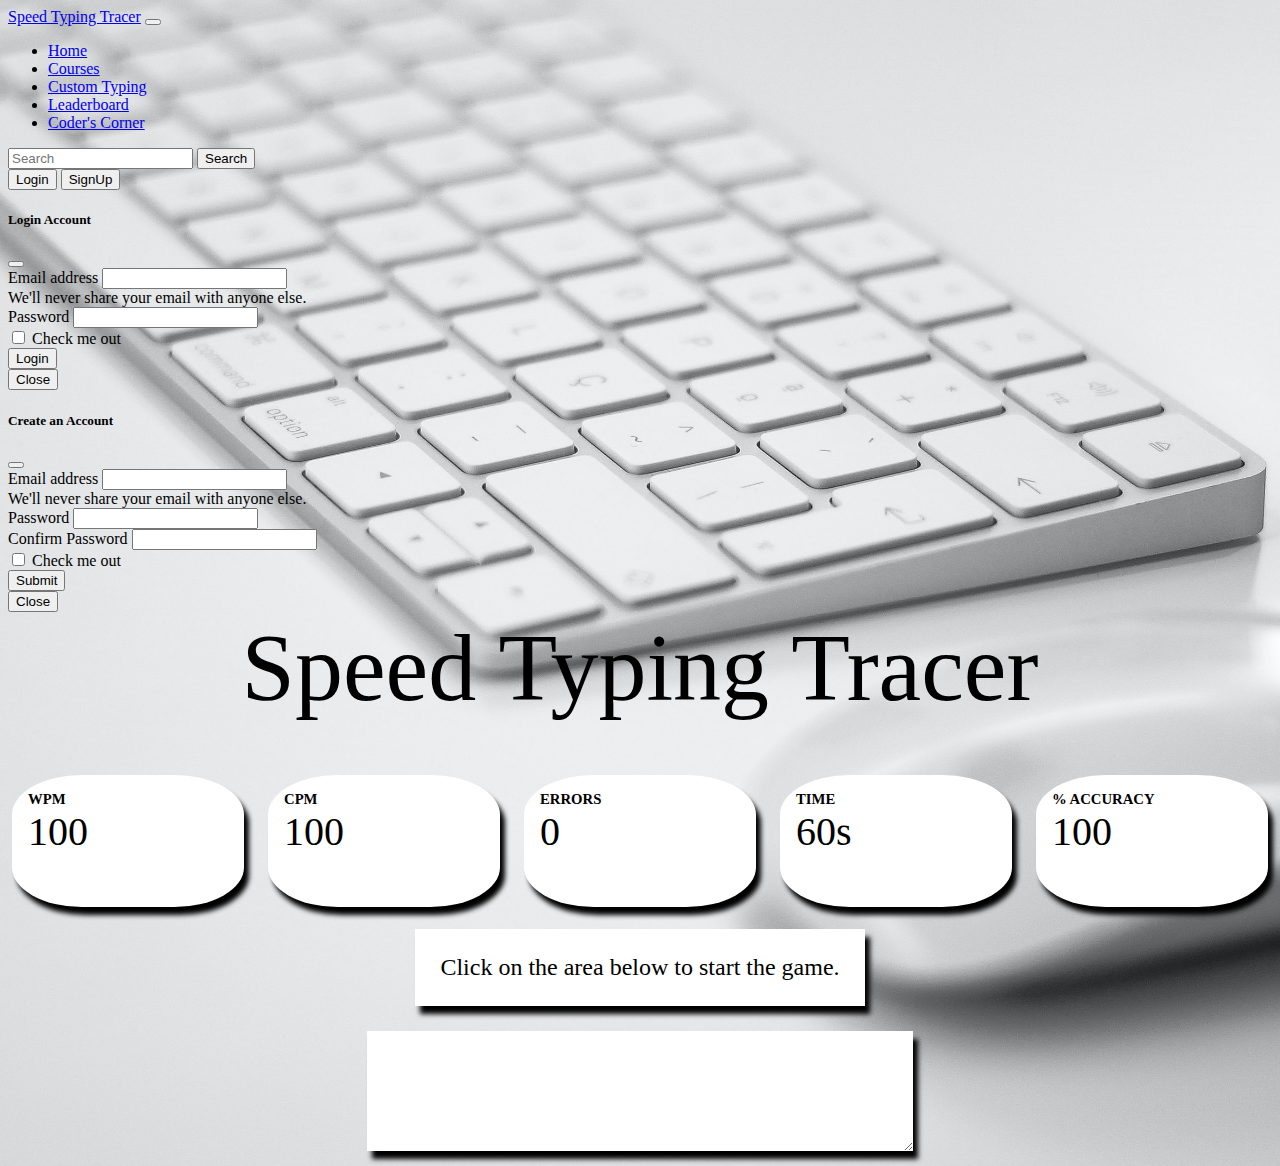
<file: index.html>
<!doctype html>
<html lang="en">

<head>
    <!-- Required meta tags -->
    <meta charset="utf-8">
    <meta name="viewport" content="width=device-width, initial-scale=1">

    <!-- Bootstrap CSS -->
    <link href="https://cdn.jsdelivr.net/npm/bootstrap@5.1.3/dist/css/bootstrap.min.css" rel="stylesheet"
        integrity="sha384-1BmE4kWBq78iYhFldvKuhfTAU6auU8tT94WrHftjDbrCEXSU1oBoqyl2QvZ6jIW3" crossorigin="anonymous">

    <title>Speed Typing Tracer</title>
    <style>
    </style>
</head>


<body>
    <nav class="navbar navbar-expand-lg navbar-dark bg-dark">
        <div class="container-fluid">
            <a class="navbar-brand" href="#">Speed Typing Tracer</a>
            <button class="navbar-toggler" type="button" data-bs-toggle="collapse"
                data-bs-target="#navbarSupportedContent" aria-controls="navbarSupportedContent" aria-expanded="false"
                aria-label="Toggle navigation">
                <span class="navbar-toggler-icon"></span>
            </button>
            <div class="collapse navbar-collapse" id="navbarSupportedContent">
                <ul class="navbar-nav me-auto mb-2 mb-lg-0">
                    <li class="nav-item">
                        <a class="nav-link active" aria-current="page" href="#">Home</a>
                    </li>
                    <li class="nav-item">
                        <a class="nav-link" href="courses.html">Courses</a>
                    </li>
                    <li class="nav-item">
                        <a class="nav-link" href="customtyping.html">
                            Custom Typing
                        </a>

                    </li>
                    <li class="nav-item">
                        <a class="nav-link" href="leaderboard.html">Leaderboard</a>
                    </li>


                    <li class="nav-item">
                        <a class="nav-link" href="codecorner.html">Coder's Corner</a>
                    </li>
                </ul>
                <form class="d-flex">
                    <input class="form-control me-2 " type="search" placeholder="Search" aria-label="Search">
                    <button class="btn btn-outline-light" type="submit">Search</button>
                </form>
                <div class="mx-2">
                    <button type="button" class="btn btn-danger  " data-bs-toggle="modal"
                        data-bs-target="#LoginModal">Login</button>
                    <button type="button" class="btn btn-danger " data-bs-toggle="modal"
                        data-bs-target="#SignUpModal">SignUp</button>
                </div>
            </div>
        </div>
    </nav>



    <!--Login Modal -->
    <div class="modal fade" id="LoginModal" tabindex="-1" aria-labelledby="LoginModalLabel" aria-hidden="true">
        <div class="modal-dialog">
            <div class="modal-content">
                <div class="modal-header">
                    <h5 class="modal-title" id="LoginModalLabel">Login Account</h5>
                    <button type="button" class="btn-close" data-bs-dismiss="modal" aria-label="Close"></button>
                </div>
                <div class="modal-body">
                    <form>
                        <div class="mb-3">
                            <label for="exampleInputEmail1" class="form-label">Email address</label>
                            <input type="email" class="form-control" id="exampleInputEmail1"
                                aria-describedby="emailHelp">
                            <div id="emailHelp" class="form-text">We'll never share your email with anyone else.</div>
                        </div>
                        <div class="mb-3">
                            <label for="exampleInputPassword1" class="form-label">Password</label>
                            <input type="password" class="form-control" id="exampleInputPassword1">
                        </div>
                        <div class="mb-3 form-check">
                            <input type="checkbox" class="form-check-input" id="exampleCheck1">
                            <label class="form-check-label" for="exampleCheck1">Check me out</label>
                        </div>
                        <button type="submit" class="btn btn-primary">Login</button>
                    </form>
                </div>
                <div class="modal-footer">
                    <button type="button" class="btn btn-secondary" data-bs-dismiss="modal">Close</button>

                </div>
            </div>
        </div>
    </div>



    <!--SignIn Modal -->
    <div class="modal fade" id="SignUpModal" tabindex="-1" aria-labelledby="SignUpModalLabel" aria-hidden="true">
        <div class="modal-dialog">
            <div class="modal-content">
                <div class="modal-header">
                    <h5 class="modal-title" id="SignUpModalLabel">Create an Account</h5>
                    <button type="button" class="btn-close" data-bs-dismiss="modal" aria-label="Close"></button>
                </div>
                <div class="modal-body">
                    <form>
                        <div class="mb-3">
                            <label for="exampleInputEmail1" class="form-label">Email address</label>
                            <input type="email" class="form-control" id="exampleInputEmail1"
                                aria-describedby="emailHelp">
                            <div id="emailHelp" class="form-text">We'll never share your email with anyone else.</div>
                        </div>
                        <div class="mb-3">
                            <label for="exampleInputPassword1" class="form-label">Password</label>
                            <input type="password" class="form-control" id="exampleInputPassword1">
                        </div>
                        <div class="mb-3">
                            <label for="exampleInputPassword1" class="form-label">Confirm Password</label>
                            <input type="password" class="form-control" id="exampleInputPassword1">
                        </div>
                        <div class="mb-3 form-check">
                            <input type="checkbox" class="form-check-input" id="cexampleCheck1">
                            <label class="form-check-label" for="cexampleCheck1">Check me out</label>
                        </div>
                        <button type="submit" class="btn btn-primary">Submit</button>
                    </form>
                </div>
                <div class="modal-footer">
                    <button type="button" class="btn btn-secondary" data-bs-dismiss="modal">Close</button>

                </div>
            </div>
        </div>
    </div>
    <html lang="en">

    <head>
        <title>Speed Typing Tracer</title>

        <!-- link the CSS file here -->
        <link rel="stylesheet" href="style.css">
    </head>

    <body>
        <div class="container">
            <div class="heading">
                Speed Typing Tracer
            </div>
            <div class="header">
                <div class="wpm">
                    <div class="header_text">WPM</div>
                    <div class="curr_wpm">100</div>
                </div>
                <div class="cpm">
                    <div class="header_text">CPM</div>
                    <div class="curr_cpm">100</div>
                </div>
                <div class="errors">
                    <div class="header_text">Errors</div>
                    <div class="curr_errors">0</div>
                </div>
                <div class="timer">
                    <div class="header_text">Time</div>
                    <div class="curr_time">60s</div>
                </div>
                <div class="accuracy">
                    <div class="header_text">% Accuracy</div>
                    <div class="curr_accuracy">100</div>
                </div>
            </div>

            <div class="quote">
                Click on the area below to start the game.
            </div>
            <textarea class="input_area" placeholder="start typing here..." oninput="processCurrentText()"
                onfocus="startGame()">
	</textarea>
            <button class="restart_btn" onclick="resetValues()">
                Restart
            </button>
        </div>



        <!-- link the JavaScript file here -->
        <script src="game.js">

        </script>


    </body>

    </html>








    <!-- Optional JavaScript; choose one of the two! -->

    <!-- Option 1: Bootstrap Bundle with Popper -->
    <script src="https://cdn.jsdelivr.net/npm/bootstrap@5.1.3/dist/js/bootstrap.bundle.min.js"
        integrity="sha384-ka7Sk0Gln4gmtz2MlQnikT1wXgYsOg+OMhuP+IlRH9sENBO0LRn5q+8nbTov4+1p"
        crossorigin="anonymous"></script>

    <!-- Option 2: Separate Popper and Bootstrap JS -->
    <!--
    <script src="https://cdn.jsdelivr.net/npm/@popperjs/core@2.10.2/dist/umd/popper.min.js" integrity="sha384-7+zCNj/IqJ95wo16oMtfsKbZ9ccEh31eOz1HGyDuCQ6wgnyJNSYdrPa03rtR1zdB" crossorigin="anonymous"></script>
    <script src="https://cdn.jsdelivr.net/npm/bootstrap@5.1.3/dist/js/bootstrap.min.js" integrity="sha384-QJHtvGhmr9XOIpI6YVutG+2QOK9T+ZnN4kzFN1RtK3zEFEIsxhlmWl5/YESvpZ13" crossorigin="anonymous"></script>
    -->
</body>

</html>
</file>
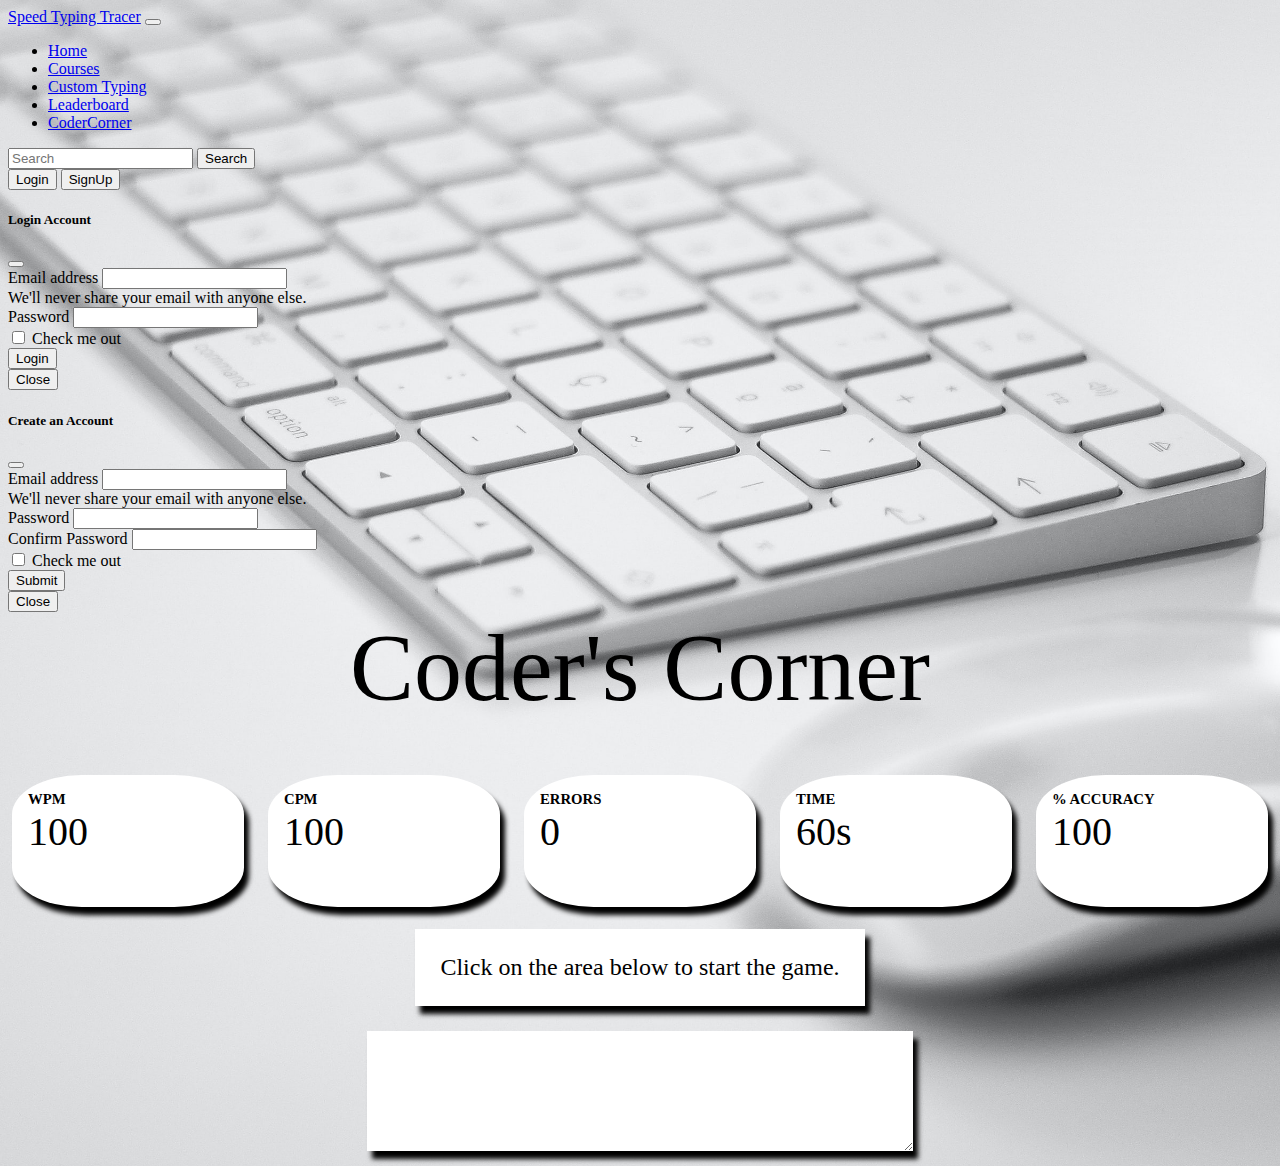
<file: codecorner.html>
<!doctype html>
<html lang="en">

<head>
    <!-- Required meta tags -->
    <meta charset="utf-8">
    <meta name="viewport" content="width=device-width, initial-scale=1">

    <!-- Bootstrap CSS -->
    <link href="https://cdn.jsdelivr.net/npm/bootstrap@5.1.3/dist/css/bootstrap.min.css" rel="stylesheet"
        integrity="sha384-1BmE4kWBq78iYhFldvKuhfTAU6auU8tT94WrHftjDbrCEXSU1oBoqyl2QvZ6jIW3" crossorigin="anonymous">

    <title>Speed Typing Tracer</title>
    <style>
    </style>
</head>


<body>
    <nav class="navbar navbar-expand-lg navbar-dark bg-dark">
        <div class="container-fluid">
            <a class="navbar-brand" href="#">Speed Typing Tracer</a>
            <button class="navbar-toggler" type="button" data-bs-toggle="collapse"
                data-bs-target="#navbarSupportedContent" aria-controls="navbarSupportedContent" aria-expanded="false"
                aria-label="Toggle navigation">
                <span class="navbar-toggler-icon"></span>
            </button>
            <div class="collapse navbar-collapse" id="navbarSupportedContent">
                <ul class="navbar-nav me-auto mb-2 mb-lg-0">
                    <li class="nav-item">
                        <a class="nav-link" aria-current="page" href="index.html">Home</a>
                    </li>
                    <li class="nav-item">
                        <a class="nav-link" href="courses.html">Courses</a>
                    </li>
                    <li class="nav-item">
                        <a class="nav-link" href="customtyping.html">
                            Custom Typing
                        </a>

                    </li>
                    <li class="nav-item">
                        <a class="nav-link" href="leaderboard.html">Leaderboard</a>
                    </li>

                    <li class="nav-item">
                        <a class="nav-link active " href="#">CoderCorner</a>
                    </li>
                </ul>
                <form class="d-flex">
                    <input class="form-control me-2 " type="search" placeholder="Search" aria-label="Search">
                    <button class="btn btn-outline-light" type="submit">Search</button>
                </form>
                <div class="mx-2">
                    <button type="button" class="btn btn-danger  " data-bs-toggle="modal"
                        data-bs-target="#LoginModal">Login</button>
                    <button type="button" class="btn btn-danger " data-bs-toggle="modal"
                        data-bs-target="#SignUpModal">SignUp</button>
                </div>
            </div>
        </div>
    </nav>



    <!--Login Modal -->
    <div class="modal fade" id="LoginModal" tabindex="-1" aria-labelledby="LoginModalLabel" aria-hidden="true">
        <div class="modal-dialog">
            <div class="modal-content">
                <div class="modal-header">
                    <h5 class="modal-title" id="LoginModalLabel">Login Account</h5>
                    <button type="button" class="btn-close" data-bs-dismiss="modal" aria-label="Close"></button>
                </div>
                <div class="modal-body">
                    <form>
                        <div class="mb-3">
                            <label for="exampleInputEmail1" class="form-label">Email address</label>
                            <input type="email" class="form-control" id="exampleInputEmail1"
                                aria-describedby="emailHelp">
                            <div id="emailHelp" class="form-text">We'll never share your email with anyone else.</div>
                        </div>
                        <div class="mb-3">
                            <label for="exampleInputPassword1" class="form-label">Password</label>
                            <input type="password" class="form-control" id="exampleInputPassword1">
                        </div>
                        <div class="mb-3 form-check">
                            <input type="checkbox" class="form-check-input" id="exampleCheck1">
                            <label class="form-check-label" for="exampleCheck1">Check me out</label>
                        </div>
                        <button type="submit" class="btn btn-primary">Login</button>
                    </form>
                </div>
                <div class="modal-footer">
                    <button type="button" class="btn btn-secondary" data-bs-dismiss="modal">Close</button>

                </div>
            </div>
        </div>
    </div>



    <!--SignIn Modal -->
    <div class="modal fade" id="SignUpModal" tabindex="-1" aria-labelledby="SignUpModalLabel" aria-hidden="true">
        <div class="modal-dialog">
            <div class="modal-content">
                <div class="modal-header">
                    <h5 class="modal-title" id="SignUpModalLabel">Create an Account</h5>
                    <button type="button" class="btn-close" data-bs-dismiss="modal" aria-label="Close"></button>
                </div>
                <div class="modal-body">
                    <form>
                        <div class="mb-3">
                            <label for="exampleInputEmail1" class="form-label">Email address</label>
                            <input type="email" class="form-control" id="exampleInputEmail1"
                                aria-describedby="emailHelp">
                            <div id="emailHelp" class="form-text">We'll never share your email with anyone else.</div>
                        </div>
                        <div class="mb-3">
                            <label for="exampleInputPassword1" class="form-label">Password</label>
                            <input type="password" class="form-control" id="exampleInputPassword1">
                        </div>
                        <div class="mb-3">
                            <label for="exampleInputPassword1" class="form-label">Confirm Password</label>
                            <input type="password" class="form-control" id="exampleInputPassword1">
                        </div>
                        <div class="mb-3 form-check">
                            <input type="checkbox" class="form-check-input" id="cexampleCheck1">
                            <label class="form-check-label" for="cexampleCheck1">Check me out</label>
                        </div>
                        <button type="submit" class="btn btn-primary">Submit</button>
                    </form>
                </div>
                <div class="modal-footer">
                    <button type="button" class="btn btn-secondary" data-bs-dismiss="modal">Close</button>

                </div>
            </div>
        </div>
    </div>
    <html lang="en">

    <head>
        <title>Coder's Corner</title>

        <!-- link the CSS file here -->
        <link rel="stylesheet" href="style.css">
    </head>

    <body>
        <div class="container">
            <div class="heading">
                Coder's Corner
            </div>
            <div class="header">
                <div class="wpm">
                    <div class="header_text">WPM</div>
                    <div class="curr_wpm">100</div>
                </div>
                <div class="cpm">
                    <div class="header_text">CPM</div>
                    <div class="curr_cpm">100</div>
                </div>
                <div class="errors">
                    <div class="header_text">Errors</div>
                    <div class="curr_errors">0</div>
                </div>
                <div class="timer">
                    <div class="header_text">Time</div>
                    <div class="curr_time">60s</div>
                </div>
                <div class="accuracy">
                    <div class="header_text">% Accuracy</div>
                    <div class="curr_accuracy">100</div>
                </div>
            </div>

            <div class="quote">
                Click on the area below to start the game.
            </div>
            <textarea class="input_area" placeholder="start typing here..." oninput="processCurrentText()"
                onfocus="startGame()">
	</textarea>
            <button class="restart_btn" onclick="resetValues()">
                Restart
            </button>
        </div>



        <!-- link the JavaScript file here -->
        <script src="game3.js">

        </script>


    </body>

    </html>








    <!-- Optional JavaScript; choose one of the two! -->

    <!-- Option 1: Bootstrap Bundle with Popper -->
    <script src="https://cdn.jsdelivr.net/npm/bootstrap@5.1.3/dist/js/bootstrap.bundle.min.js"
        integrity="sha384-ka7Sk0Gln4gmtz2MlQnikT1wXgYsOg+OMhuP+IlRH9sENBO0LRn5q+8nbTov4+1p"
        crossorigin="anonymous"></script>

    <!-- Option 2: Separate Popper and Bootstrap JS -->
    <!--
    <script src="https://cdn.jsdelivr.net/npm/@popperjs/core@2.10.2/dist/umd/popper.min.js" integrity="sha384-7+zCNj/IqJ95wo16oMtfsKbZ9ccEh31eOz1HGyDuCQ6wgnyJNSYdrPa03rtR1zdB" crossorigin="anonymous"></script>
    <script src="https://cdn.jsdelivr.net/npm/bootstrap@5.1.3/dist/js/bootstrap.min.js" integrity="sha384-QJHtvGhmr9XOIpI6YVutG+2QOK9T+ZnN4kzFN1RtK3zEFEIsxhlmWl5/YESvpZ13" crossorigin="anonymous"></script>
    -->
</body>

</html>
</file>
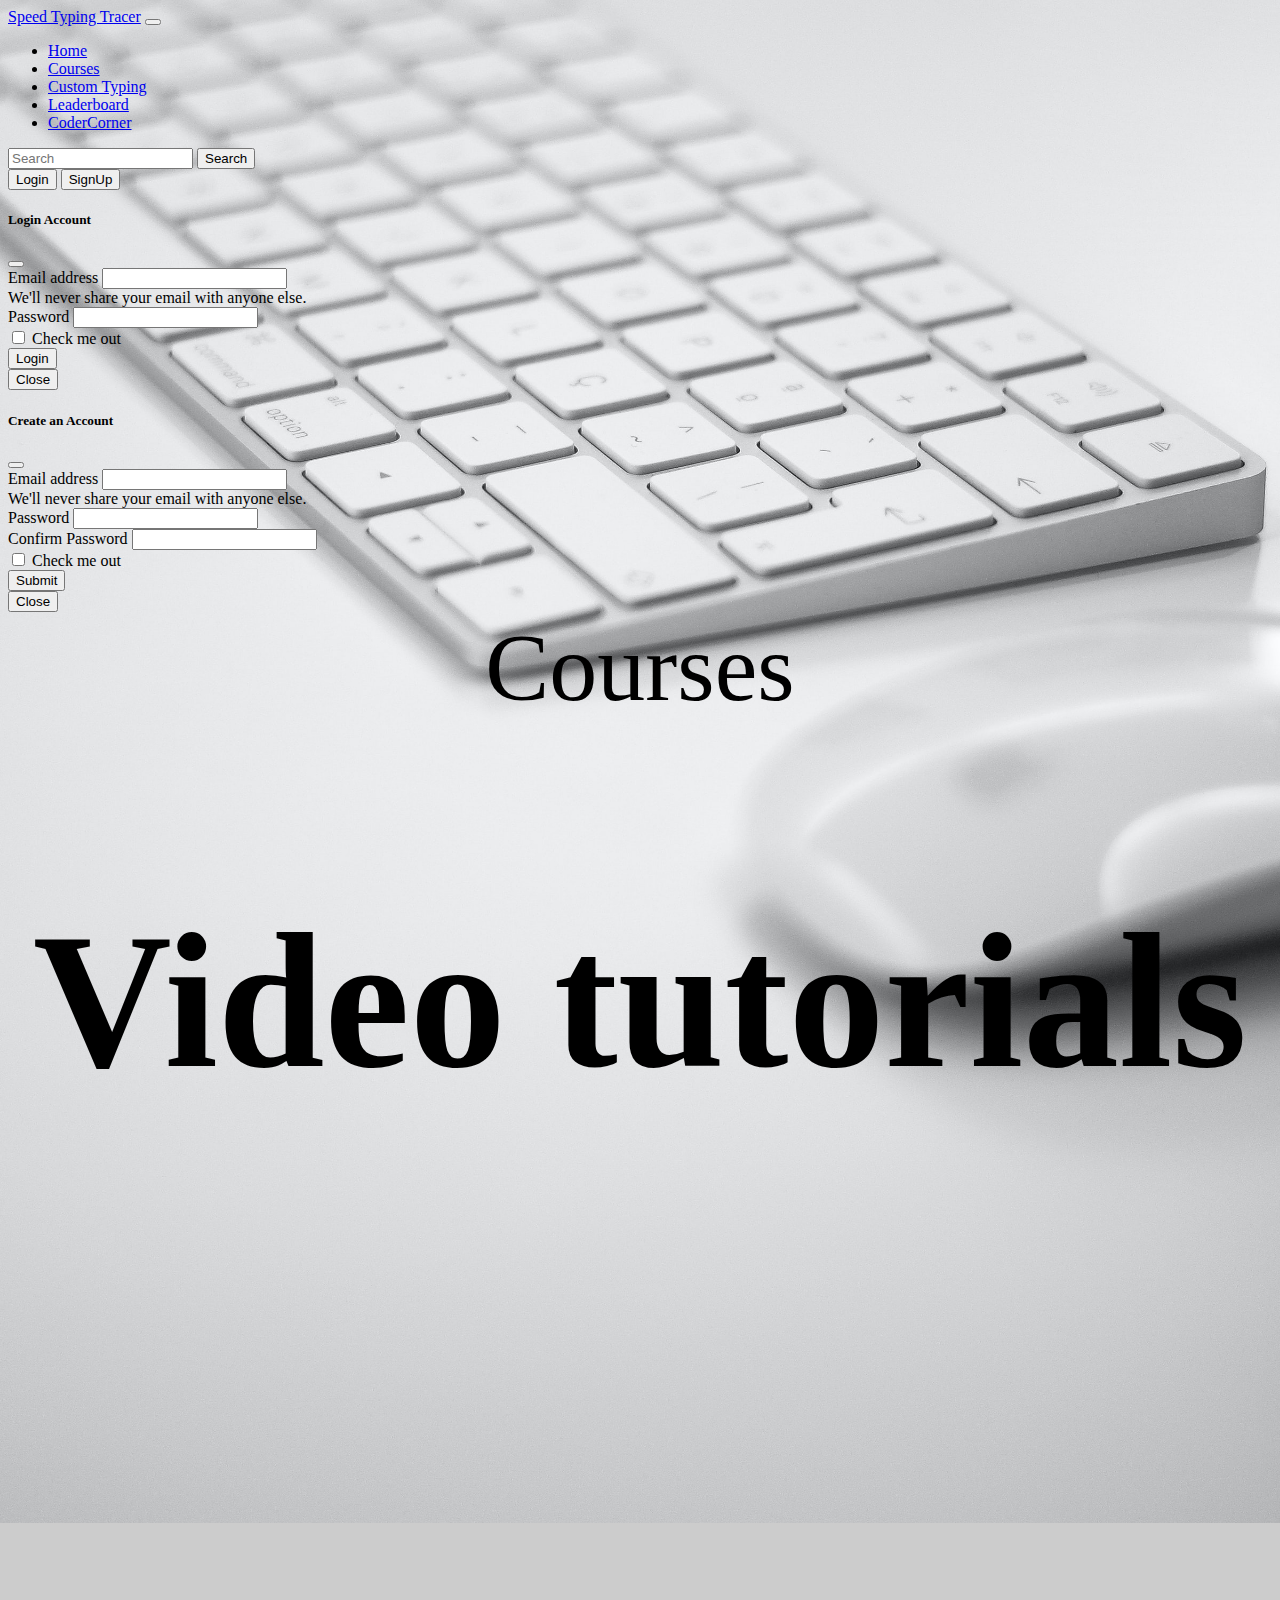
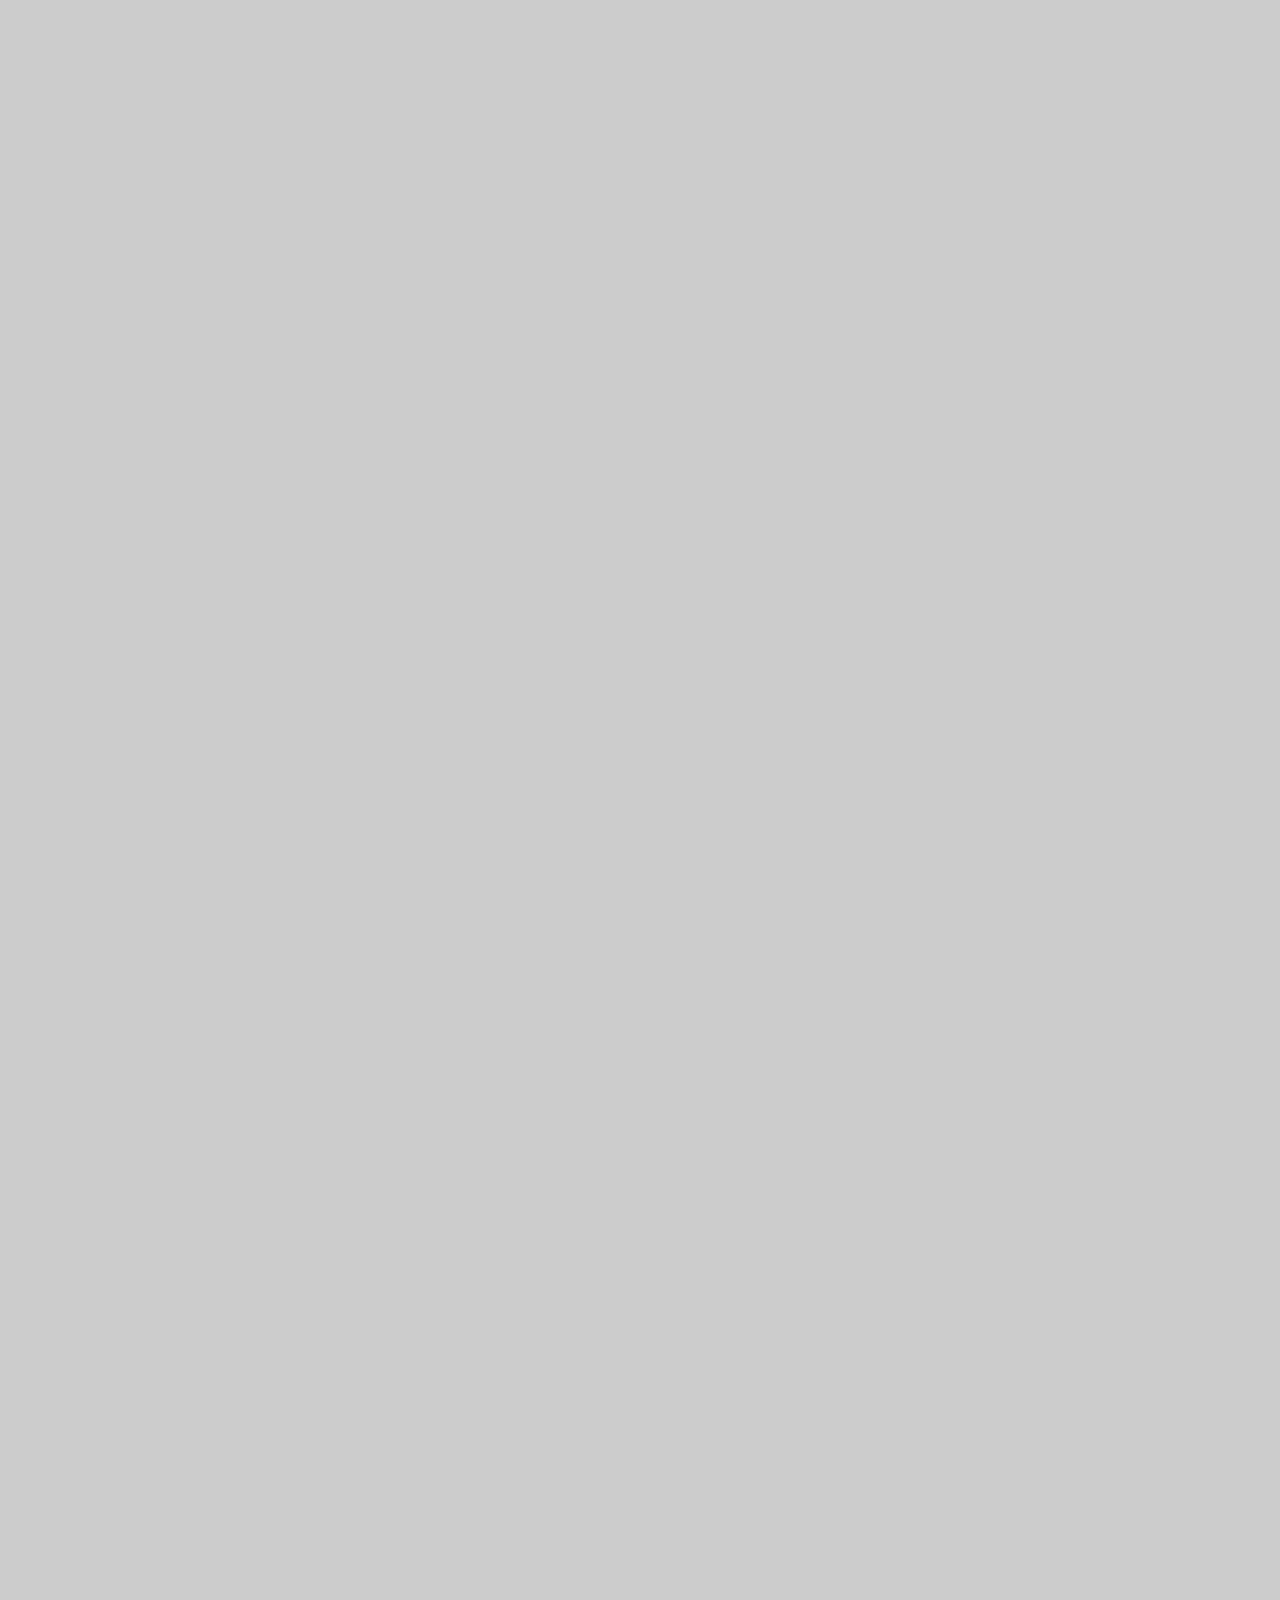
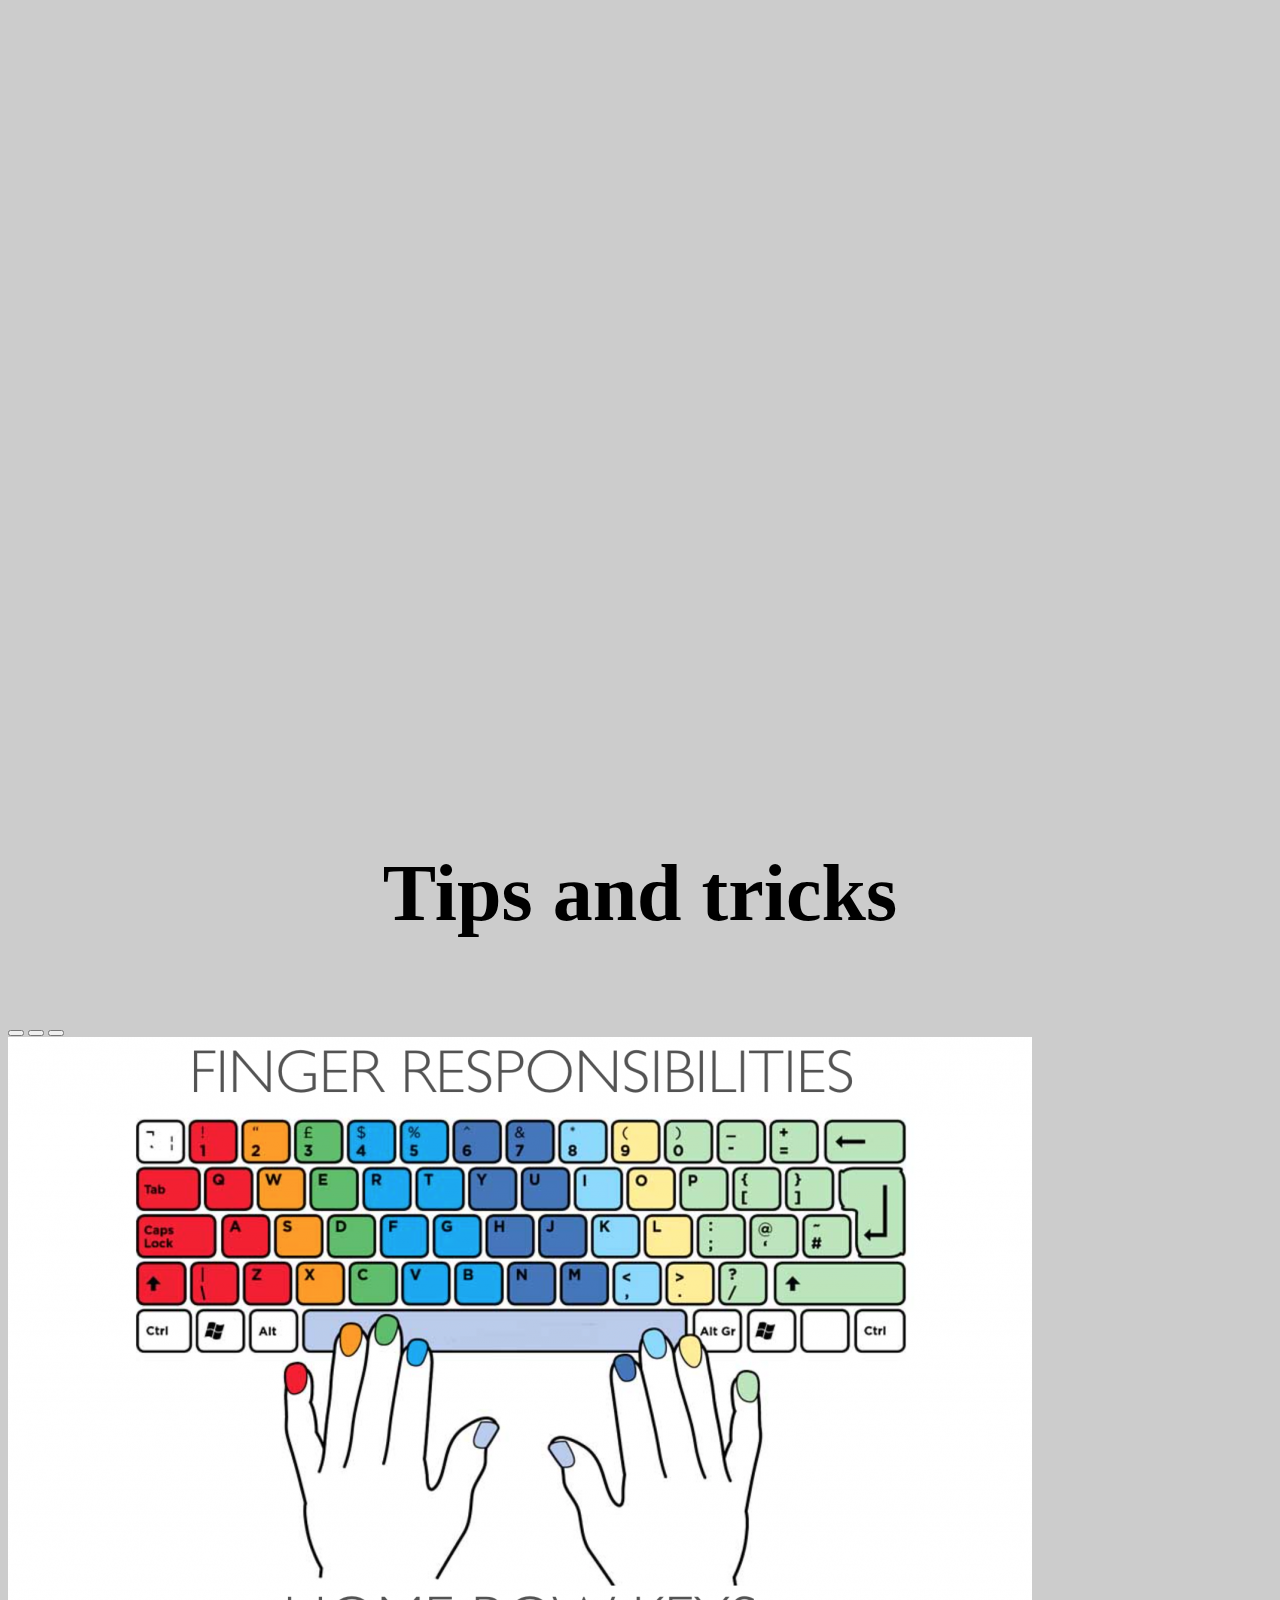
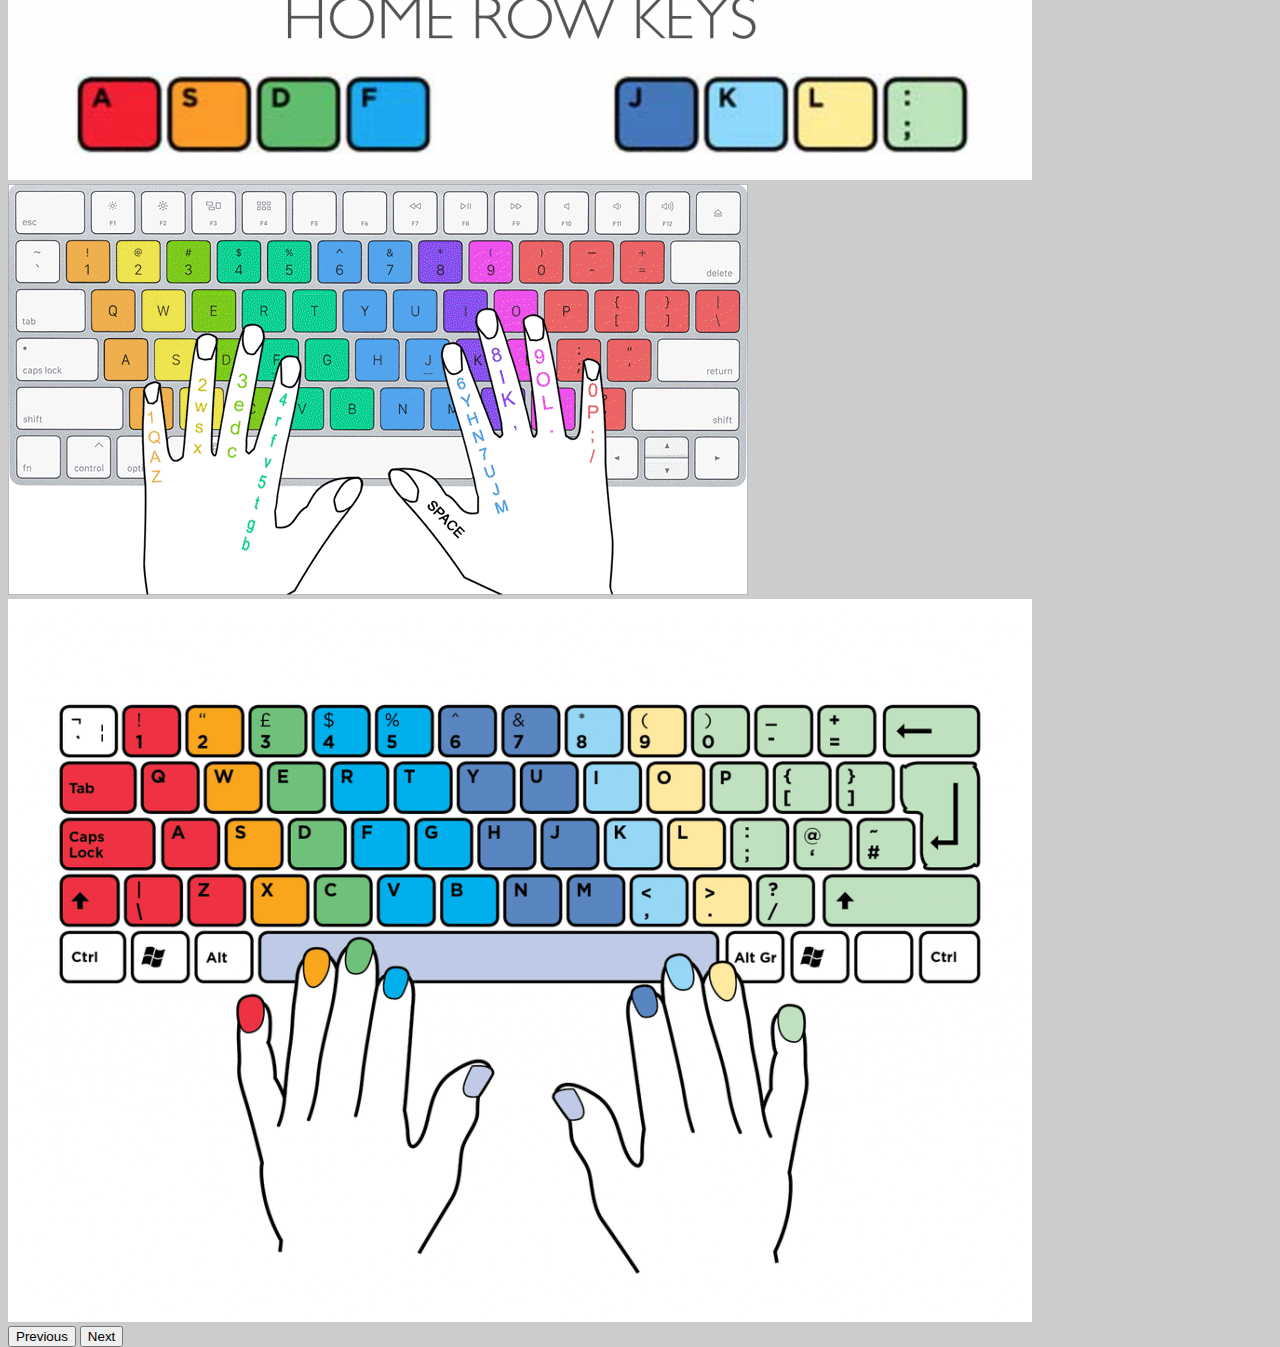
<file: courses.html>
<!doctype html>
<html lang="en">

<head>
    <!-- Required meta tags -->
    <meta charset="utf-8">
    <meta name="viewport" content="width=device-width, initial-scale=1">

    <link href="https://cdn.jsdelivr.net/npm/bootstrap@5.1.3/dist/css/bootstrap.min.css" rel="stylesheet" integrity="sha384-1BmE4kWBq78iYhFldvKuhfTAU6auU8tT94WrHftjDbrCEXSU1oBoqyl2QvZ6jIW3" crossorigin="anonymous">

    <script src="https://cdn.jsdelivr.net/npm/bootstrap@5.1.3/dist/js/bootstrap.bundle.min.js" integrity="sha384-ka7Sk0Gln4gmtz2MlQnikT1wXgYsOg+OMhuP+IlRH9sENBO0LRn5q+8nbTov4+1p" crossorigin="anonymous"></script>


    <title>Speed Typing Tracer</title>
    <style>
    </style>
</head>


<body>
    <nav class="navbar navbar-expand-lg navbar-dark bg-dark">
        <div class="container-fluid">
            <a class="navbar-brand" href="#">Speed Typing Tracer</a>
            <button class="navbar-toggler" type="button" data-bs-toggle="collapse"
                data-bs-target="#navbarSupportedContent" aria-controls="navbarSupportedContent" aria-expanded="false"
                aria-label="Toggle navigation">
                <span class="navbar-toggler-icon"></span>
            </button>
            <div class="collapse navbar-collapse" id="navbarSupportedContent">
                <ul class="navbar-nav me-auto mb-2 mb-lg-0">
                    <li class="nav-item">
                        <a class="nav-link" aria-current="page" href="index.html">Home</a>
                    </li>
                    <li class="nav-item">
                        <a class="nav-link active" href="#">Courses</a>
                    </li>
                    <li class="nav-item">
                        <a class="nav-link" href="customtyping.html">
                            Custom Typing
                        </a>

                    </li>
                    <li class="nav-item">
                        <a class="nav-link" href="leaderboard.html">Leaderboard</a>
                    </li>

                    <li class="nav-item">
                        <a class="nav-link " href="codecorner.html">CoderCorner</a>
                    </li>
                </ul>
                <form class="d-flex">
                    <input class="form-control me-2 " type="search" placeholder="Search" aria-label="Search">
                    <button class="btn btn-outline-light" type="submit">Search</button>
                </form>
                <div class="mx-2">
                    <button type="button" class="btn btn-danger  " data-bs-toggle="modal"
                        data-bs-target="#LoginModal">Login</button>
                    <button type="button" class="btn btn-danger " data-bs-toggle="modal"
                        data-bs-target="#SignUpModal">SignUp</button>
                </div>
            </div>
        </div>
    </nav>



    <!--Login Modal -->
    <div class="modal fade" id="LoginModal" tabindex="-1" aria-labelledby="LoginModalLabel" aria-hidden="true">
        <div class="modal-dialog">
            <div class="modal-content">
                <div class="modal-header">
                    <h5 class="modal-title" id="LoginModalLabel">Login Account</h5>
                    <button type="button" class="btn-close" data-bs-dismiss="modal" aria-label="Close"></button>
                </div>
                <div class="modal-body">
                    <form>
                        <div class="mb-3">
                            <label for="exampleInputEmail1" class="form-label">Email address</label>
                            <input type="email" class="form-control" id="exampleInputEmail1"
                                aria-describedby="emailHelp">
                            <div id="emailHelp" class="form-text">We'll never share your email with anyone else.</div>
                        </div>
                        <div class="mb-3">
                            <label for="exampleInputPassword1" class="form-label">Password</label>
                            <input type="password" class="form-control" id="exampleInputPassword1">
                        </div>
                        <div class="mb-3 form-check">
                            <input type="checkbox" class="form-check-input" id="exampleCheck1">
                            <label class="form-check-label" for="exampleCheck1">Check me out</label>
                        </div>
                        <button type="submit" class="btn btn-primary">Login</button>
                    </form>
                </div>
                <div class="modal-footer">
                    <button type="button" class="btn btn-secondary" data-bs-dismiss="modal">Close</button>

                </div>
            </div>
        </div>
    </div>



    <!--SignIn Modal -->
    <div class="modal fade" id="SignUpModal" tabindex="-1" aria-labelledby="SignUpModalLabel" aria-hidden="true">
        <div class="modal-dialog">
            <div class="modal-content">
                <div class="modal-header">
                    <h5 class="modal-title" id="SignUpModalLabel">Create an Account</h5>
                    <button type="button" class="btn-close" data-bs-dismiss="modal" aria-label="Close"></button>
                </div>
                <div class="modal-body">
                    <form>
                        <div class="mb-3">
                            <label for="exampleInputEmail1" class="form-label">Email address</label>
                            <input type="email" class="form-control" id="exampleInputEmail1"
                                aria-describedby="emailHelp">
                            <div id="emailHelp" class="form-text">We'll never share your email with anyone else.</div>
                        </div>
                        <div class="mb-3">
                            <label for="exampleInputPassword1" class="form-label">Password</label>
                            <input type="password" class="form-control" id="exampleInputPassword1">
                        </div>
                        <div class="mb-3">
                            <label for="exampleInputPassword1" class="form-label">Confirm Password</label>
                            <input type="password" class="form-control" id="exampleInputPassword1">
                        </div>
                        <div class="mb-3 form-check">
                            <input type="checkbox" class="form-check-input" id="cexampleCheck1">
                            <label class="form-check-label" for="cexampleCheck1">Check me out</label>
                        </div>
                        <button type="submit" class="btn btn-primary">Submit</button>
                    </form>
                </div>
                <div class="modal-footer">
                    <button type="button" class="btn btn-secondary" data-bs-dismiss="modal">Close</button>

                </div>
            </div>
        </div>
    </div>

    <head>
        <title>Courses</title>

        <!-- link the CSS file here -->
        <link rel="stylesheet" href="style.css">
        <style>
            
        </style>
    </head>

    <body>
        <div class="container">
            <div class="heading">
                Courses
            </div>
        </div>
        <div class="scenter">
        <div class="row justify-content-center">
            <h1 > Video tutorials</h1>
        </div>
        <div id="carouselExampleIndicators" class="carousel slide" data-bs-ride="carousel">
            <div class="carousel-indicators">
              <button type="button" data-bs-target="#carouselExampleIndicators" data-bs-slide-to="0" class="active"></button>
              <button type="button" data-bs-target="#carouselExampleIndicators" data-bs-slide-to="1"></button>
              <button type="button" data-bs-target="#carouselExampleIndicators" data-bs-slide-to="2"></button>
            </div>
            <div class="carousel-inner">
              <div class="carousel-item active">
                <iframe width="2000" height="800" src="https://www.youtube.com/embed/2S3lhm8LaZo" title="YouTube video player" frameborder="0" ></iframe>
              </div>
              <div class="carousel-item">
                <iframe width="2000" height="800" src="https://www.youtube.com/embed/MPPG9GbNUg0" title="YouTube video player" frameborder="0"> </iframe>
              </div>
              <div class="carousel-item">
                <iframe width="2000" height="800" src="https://www.youtube.com/embed/qYQRWW-1Yxg" title="YouTube video player" frameborder="0">
                </iframe>
              </div>
            </div>
            <button class="carousel-control-prev" type="button" data-bs-target="#carouselExampleIndicators" data-bs-slide="prev">
              <span class="carousel-control-prev-icon" aria-hidden="true"></span>
              <span class="visually-hidden">Previous</span>
            </button>
            <button class="carousel-control-next" type="button" data-bs-target="#carouselExampleIndicators" data-bs-slide="next">
              <span class="carousel-control-next-icon" aria-hidden="true"></span>
              <span class="visually-hidden">Next</span>
            </button>
            </div>
        </div>
          <div class="container-fluid"><br><br>
            <h3>Tips and tricks</h3>
        </div>
        <div id="ExampleIndicators" class="carousel slide" data-bs-ride="carousel">
            <div class="carousel-indicators">
              <button type="button" data-bs-target="#ExampleIndicators" data-bs-slide-to="0" class="active" aria-current="true" aria-label="Slide 1"></button>
              <button type="button" data-bs-target="#ExampleIndicators" data-bs-slide-to="1" aria-label="Slide 2"></button>
              <button type="button" data-bs-target="#ExampleIndicators" data-bs-slide-to="2" aria-label="Slide 3"></button>
            </div>
            <div class="carousel-inner ">
              <div class="carousel-item active">
                <img src="p12.png" class="d-block w-100" alt="No image">
              </div>
              <div class="carousel-item">
                <img src="p13.webp" class="d-block w-100" alt="No image">
              </div>
              <div class="carousel-item">
                <img src="p14.png" class="d-block w-100" alt="No image">
              </div>
            </div>
            <button class="carousel-control-prev" type="button" data-bs-target="#ExampleIndicators" data-bs-slide="prev">
              <span class="carousel-control-prev-icon" aria-hidden="true"></span>
              <span class="visually-hidden">Previous</span>
            </button>
            <button class="carousel-control-next" type="button" data-bs-target="#ExampleIndicators" data-bs-slide="next">
              <span class="carousel-control-next-icon" aria-hidden="true"></span>
              <span class="visually-hidden">Next</span>
            </button>
        </div>
    </body>
</file>
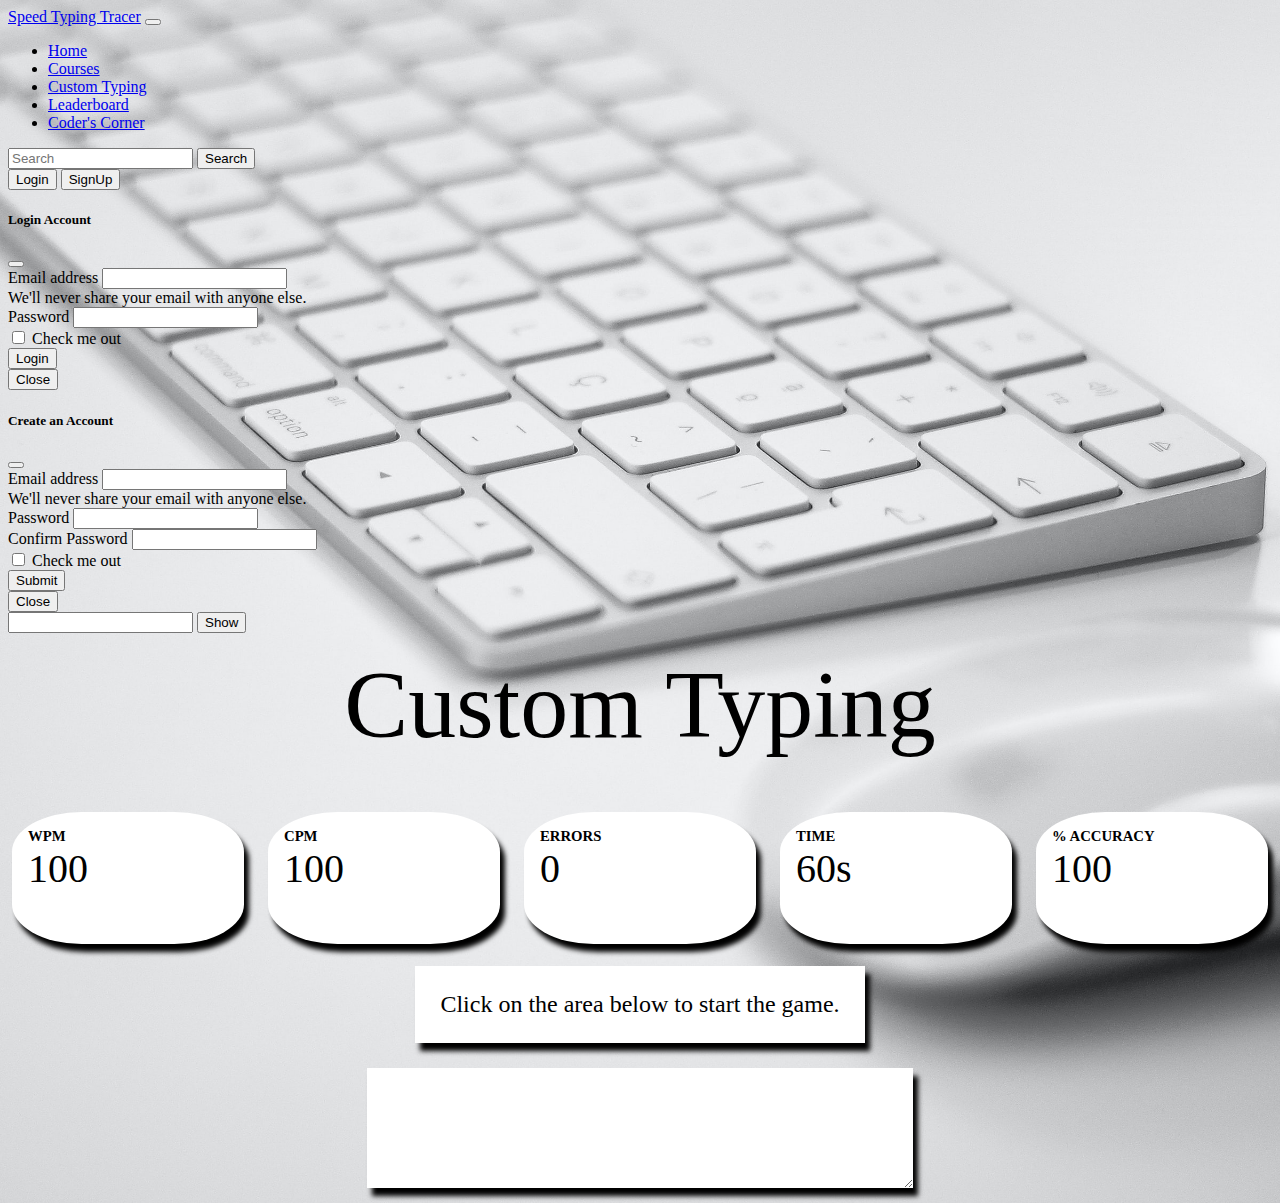
<file: customtyping.html>
<!doctype html>
<html lang="en">

<head>
    <!-- Required meta tags -->
    <meta charset="utf-8">
    <meta name="viewport" content="width=device-width, initial-scale=1">

    <!-- Bootstrap CSS -->
    <link href="https://cdn.jsdelivr.net/npm/bootstrap@5.1.3/dist/css/bootstrap.min.css" rel="stylesheet"
        integrity="sha384-1BmE4kWBq78iYhFldvKuhfTAU6auU8tT94WrHftjDbrCEXSU1oBoqyl2QvZ6jIW3" crossorigin="anonymous">

    <title>Speed Typing Tracer</title>

</head>

<body>
    <nav class="navbar navbar-expand-lg navbar-dark bg-dark">
        <div class="container-fluid">
            <a class="navbar-brand" href="#">Speed Typing Tracer</a>
            <button class="navbar-toggler" type="button" data-bs-toggle="collapse"
                data-bs-target="#navbarSupportedContent" aria-controls="navbarSupportedContent" aria-expanded="false"
                aria-label="Toggle navigation">
                <span class="navbar-toggler-icon"></span>
            </button>
            <div class="collapse navbar-collapse" id="navbarSupportedContent">
                <ul class="navbar-nav me-auto mb-2 mb-lg-0">
                    <li class="nav-item">
                        <a class="nav-link " aria-current="page" href="index.html">Home</a>
                    </li>
                    <li class="nav-item">
                        <a class="nav-link" href="courses.html">Courses</a>
                    </li>
                    <li class="nav-item">
                        <a class="nav-link active" href="#">
                            Custom Typing
                        </a>

                    </li>
                    <li class="nav-item">
                        <a class="nav-link" href="leaderboard.html">Leaderboard</a>
                    </li>

                    <li class="nav-item">
                        <a class="nav-link " href="codecorner.html">Coder's Corner</a>
                    </li>
                </ul>
                <form class="d-flex">
                    <input class="form-control me-2 " type="search" placeholder="Search" aria-label="Search">
                    <button class="btn btn-outline-light" type="submit">Search</button>
                </form>
                <div class="mx-2">
                    <button type="button" class="btn btn-danger  " data-bs-toggle="modal"
                        data-bs-target="#LoginModal">Login</button>
                    <button type="button" class="btn btn-danger " data-bs-toggle="modal"
                        data-bs-target="#SignUpModal">SignUp</button>
                </div>
            </div>
        </div>
    </nav>



    <!--Login Modal -->
    <div class="modal fade" id="LoginModal" tabindex="-1" aria-labelledby="LoginModalLabel" aria-hidden="true">
        <div class="modal-dialog">
            <div class="modal-content">
                <div class="modal-header">
                    <h5 class="modal-title" id="LoginModalLabel">Login Account</h5>
                    <button type="button" class="btn-close" data-bs-dismiss="modal" aria-label="Close"></button>
                </div>
                <div class="modal-body">
                    <form>
                        <div class="mb-3">
                            <label for="exampleInputEmail1" class="form-label">Email address</label>
                            <input type="email" class="form-control" id="exampleInputEmail1"
                                aria-describedby="emailHelp">
                            <div id="emailHelp" class="form-text">We'll never share your email with anyone else.</div>
                        </div>
                        <div class="mb-3">
                            <label for="exampleInputPassword1" class="form-label">Password</label>
                            <input type="password" class="form-control" id="exampleInputPassword1">
                        </div>
                        <div class="mb-3 form-check">
                            <input type="checkbox" class="form-check-input" id="exampleCheck1">
                            <label class="form-check-label" for="exampleCheck1">Check me out</label>
                        </div>
                        <button type="submit" class="btn btn-primary">Login</button>
                    </form>
                </div>
                <div class="modal-footer">
                    <button type="button" class="btn btn-secondary" data-bs-dismiss="modal">Close</button>

                </div>
            </div>
        </div>
    </div>



    <!--SignIn Modal -->
    <div class="modal fade" id="SignUpModal" tabindex="-1" aria-labelledby="SignUpModalLabel" aria-hidden="true">
        <div class="modal-dialog">
            <div class="modal-content">
                <div class="modal-header">
                    <h5 class="modal-title" id="SignUpModalLabel">Create an Account</h5>
                    <button type="button" class="btn-close" data-bs-dismiss="modal" aria-label="Close"></button>
                </div>
                <div class="modal-body">
                    <form>
                        <div class="mb-3">
                            <label for="exampleInputEmail1" class="form-label">Email address</label>
                            <input type="email" class="form-control" id="exampleInputEmail1"
                                aria-describedby="emailHelp">
                            <div id="emailHelp" class="form-text">We'll never share your email with anyone else.</div>
                        </div>
                        <div class="mb-3">
                            <label for="exampleInputPassword1" class="form-label">Password</label>
                            <input type="password" class="form-control" id="exampleInputPassword1">
                        </div>
                        <div class="mb-3">
                            <label for="exampleInputPassword1" class="form-label">Confirm Password</label>
                            <input type="password" class="form-control" id="exampleInputPassword1">
                        </div>
                        <div class="mb-3 form-check">
                            <input type="checkbox" class="form-check-input" id="cexampleCheck1">
                            <label class="form-check-label" for="cexampleCheck1">Check me out</label>
                        </div>
                        <button type="submit" class="btn btn-primary">Submit</button>
                    </form>
                </div>
                <div class="modal-footer">
                    <button type="button" class="btn btn-secondary" data-bs-dismiss="modal">Close</button>

                </div>
            </div>
        </div>
    </div>

    <!DOCTYPE html>

<html>
    <head>
        <title>TODO supply a title</title>
        <meta charset="windows-1252">
        <meta name="viewport" content="width=device-width, initial-scale=1.0">
    </head>
    <body>
        
        <input type="text" name="text" id="inputText"/>
        <button onclick="pushData();">Show</button>
        <p id="pText"></p>
        
       

    </body>
</html> 
    <head>
        <title>Custom Typing</title>

        <!-- link the CSS file here -->
        <link rel="stylesheet" href="style.css">
    </head>

    <body>
        <div class="container">
            <div class="heading">
                Custom Typing
            </div>
            <div class="header">
                <div class="wpm">
                    <div class="header_text">WPM</div>
                    <div class="curr_wpm">100</div>
                </div>
                <div class="cpm">
                    <div class="header_text">CPM</div>
                    <div class="curr_cpm">100</div>
                </div>
                <div class="errors">
                    <div class="header_text">Errors</div>
                    <div class="curr_errors">0</div>
                </div>
                <div class="timer">
                    <div class="header_text">Time</div>
                    <div class="curr_time">60s</div>
                </div>
                <div class="accuracy">
                    <div class="header_text">% Accuracy</div>
                    <div class="curr_accuracy">100</div>
                </div>
            </div>

            <div class="quote">
                Click on the area below to start the game.
            </div>
            <textarea class="input_area" placeholder="start typing here..." oninput="processCurrentText()"
                onfocus="startGame()">
	</textarea>
            <button class="restart_btn" onclick="resetValues()">
                Restart
            </button>
        </div>




   
    <!-- link the JavaScript file here -->
   
    <script src="game2.js">

    </script>
   
</body>

    </html>
</file>
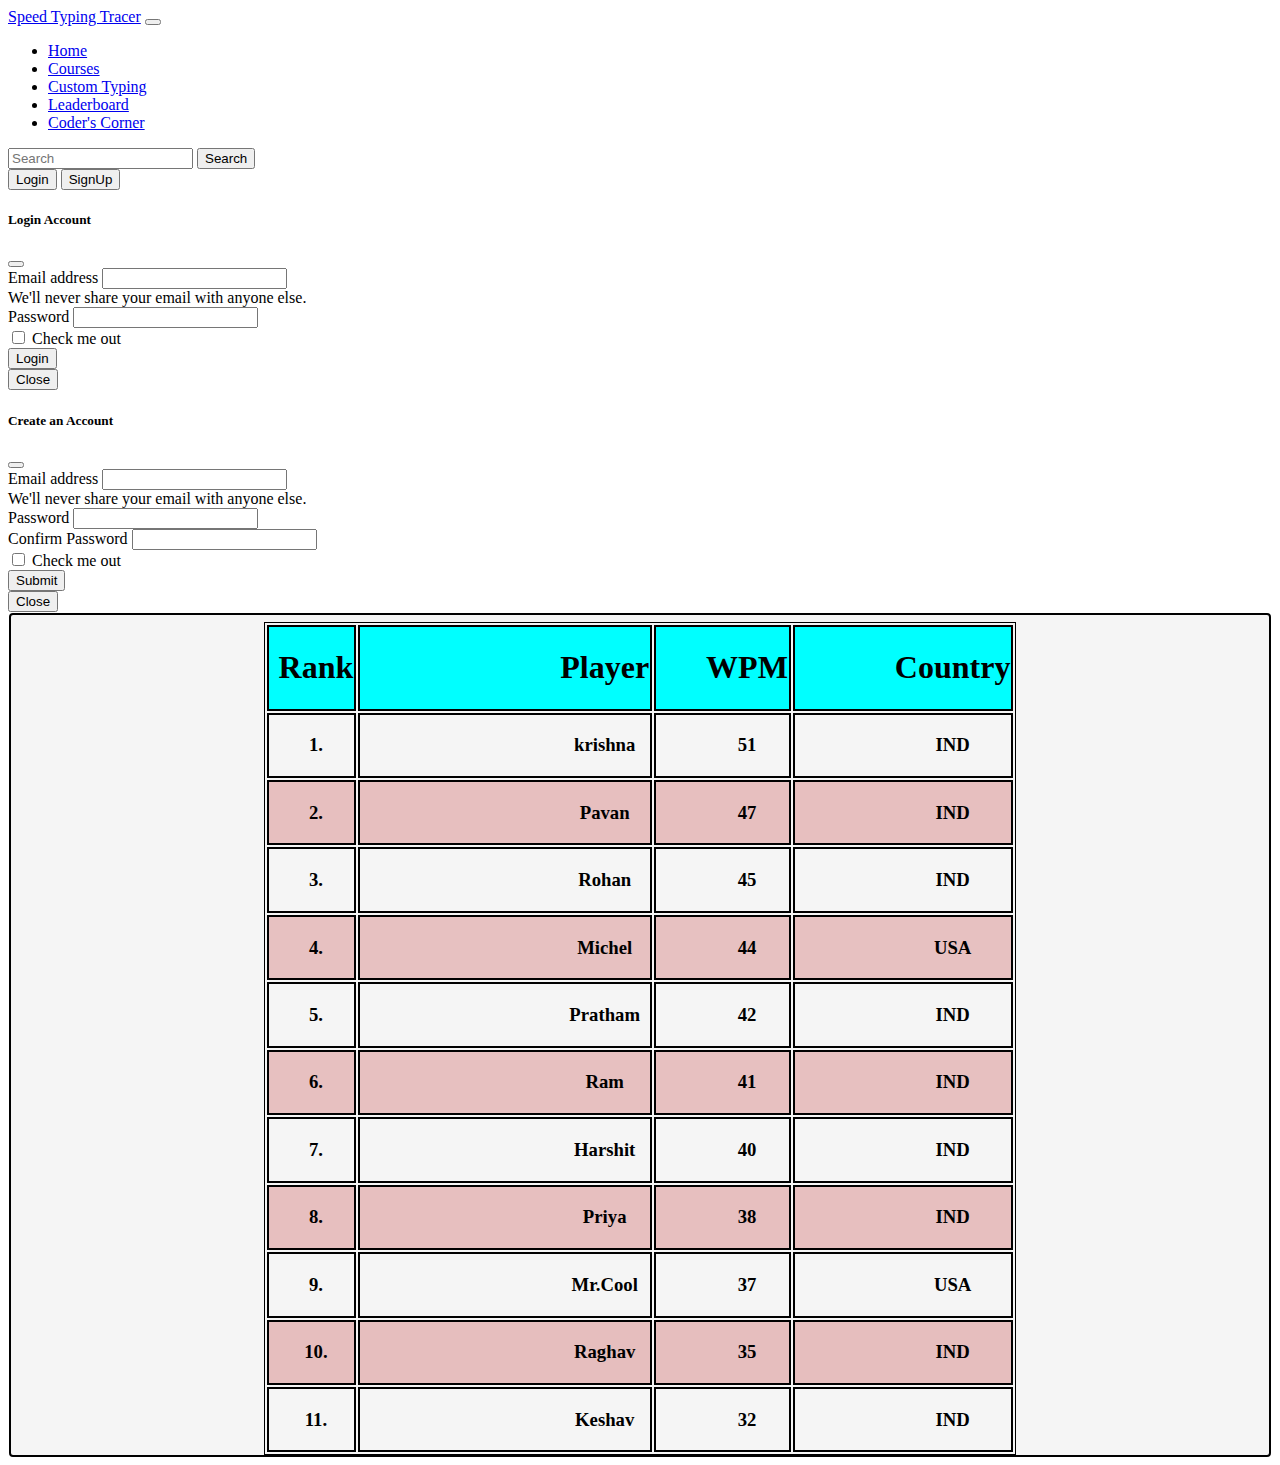
<file: leaderboard.html>
<!doctype html>
<html lang="en">

<head>
    <!-- Required meta tags -->
    <meta charset="utf-8">
    <meta name="viewport" content="width=device-width, initial-scale=1">

    <!-- Bootstrap CSS -->
    <link href="https://cdn.jsdelivr.net/npm/bootstrap@5.1.3/dist/css/bootstrap.min.css" rel="stylesheet" integrity="sha384-1BmE4kWBq78iYhFldvKuhfTAU6auU8tT94WrHftjDbrCEXSU1oBoqyl2QvZ6jIW3" crossorigin="anonymous">

    <title>Speed Typing Tracer</title>
    <style>
        .table {
            border: 1px solid black;
        }
        
        .raw_1 {
            background-color: rgb(0, 255, 255);
        }
        
        .raw_3 {
            background-color: rgba(205, 92, 92, 0.349);
        }
        
        .raw_5 {
            background-color: rgba(205, 92, 92, 0.336);
        }
        
        .raw_7 {
            background-color: rgba(205, 92, 92, 0.342);
        }
        
        .raw_9 {
            background-color: rgba(205, 92, 92, 0.349);
        }
        
        .raw_11 {
            background-color: rgba(205, 92, 92, 0.356);
        }
        
        .flex_container {
            display: flex;
            border: 2px solid black;
            border-radius: 4px;
            margin: 1px;
            padding-left: 151px;
            padding-right: 151px;
            padding-top: 7px;
            text-align: center;
            align-items: center;
            justify-content: center;
            background-color: whitesmoke;
            padding-bottom: 0px;
        }
        
        .rank {
            padding-left: 10px;
            border: 2px solid black;
        }
        
        .player {
            padding-left: 200px;
            border: 2px solid black;
        }
        
        .wpm {
            padding-left: 50px;
            border: 2px solid black;
        }
        
        .country {
            padding-left: 100px;
            border: 2px solid black;
        }
    </style>
</head>

<body>
    <nav class="navbar navbar-expand-lg navbar-dark bg-dark">
        <div class="container-fluid">
            <a class="navbar-brand" href="#">Speed Typing Tracer</a>
            <button class="navbar-toggler" type="button" data-bs-toggle="collapse" data-bs-target="#navbarSupportedContent" aria-controls="navbarSupportedContent" aria-expanded="false" aria-label="Toggle navigation">
            <span class="navbar-toggler-icon"></span>
          </button>
            <div class="collapse navbar-collapse" id="navbarSupportedContent">
                <ul class="navbar-nav me-auto mb-2 mb-lg-0">
                    <li class="nav-item">
                        <a class="nav-link " aria-current="page" href="index.html">Home</a>
                    </li>
                    <li class="nav-item">
                        <a class="nav-link" href="courses.html">Courses</a>
                    </li>
                    <li class="nav-item dropdown">
                        <a class="nav-link" href="customtyping.html">
                  Custom Typing
                </a>
                    
                    </li>
                    <li class="nav-item">
                        <a class="nav-link active" href="#">Leaderboard</a>
                    </li>

                    <li class="nav-item">
                        <a class="nav-link " href="codecorner.html">Coder's Corner</a>
                    </li>
                </ul>
                <form class="d-flex">
                    <input class="form-control me-2 " type="search" placeholder="Search" aria-label="Search">
                    <button class="btn btn-outline-light" type="submit">Search</button>
                </form>
                <div class="mx-2">
                    <button type="button" class="btn btn-danger  " data-bs-toggle="modal" data-bs-target="#LoginModal">Login</button>
                    <button type="button" class="btn btn-danger " data-bs-toggle="modal" data-bs-target="#SignUpModal">SignUp</button>
                </div>
            </div>
        </div>
    </nav>



    <!--Login Modal -->
    <div class="modal fade" id="LoginModal" tabindex="-1" aria-labelledby="LoginModalLabel" aria-hidden="true">
        <div class="modal-dialog">
            <div class="modal-content">
                <div class="modal-header">
                    <h5 class="modal-title" id="LoginModalLabel">Login Account</h5>
                    <button type="button" class="btn-close" data-bs-dismiss="modal" aria-label="Close"></button>
                </div>
                <div class="modal-body">
                    <form>
                        <div class="mb-3">
                            <label for="exampleInputEmail1" class="form-label">Email address</label>
                            <input type="email" class="form-control" id="exampleInputEmail1" aria-describedby="emailHelp">
                            <div id="emailHelp" class="form-text">We'll never share your email with anyone else.</div>
                        </div>
                        <div class="mb-3">
                            <label for="exampleInputPassword1" class="form-label">Password</label>
                            <input type="password" class="form-control" id="exampleInputPassword1">
                        </div>
                        <div class="mb-3 form-check">
                            <input type="checkbox" class="form-check-input" id="exampleCheck1">
                            <label class="form-check-label" for="exampleCheck1">Check me out</label>
                        </div>
                        <button type="submit" class="btn btn-primary">Login</button>
                    </form>
                </div>
                <div class="modal-footer">
                    <button type="button" class="btn btn-secondary" data-bs-dismiss="modal">Close</button>

                </div>
            </div>
        </div>
    </div>



    <!--SignIn Modal -->
    <div class="modal fade" id="SignUpModal" tabindex="-1" aria-labelledby="SignUpModalLabel" aria-hidden="true">
        <div class="modal-dialog">
            <div class="modal-content">
                <div class="modal-header">
                    <h5 class="modal-title" id="SignUpModalLabel">Create an Account</h5>
                    <button type="button" class="btn-close" data-bs-dismiss="modal" aria-label="Close"></button>
                </div>
                <div class="modal-body">
                    <form>
                        <div class="mb-3">
                            <label for="exampleInputEmail1" class="form-label">Email address</label>
                            <input type="email" class="form-control" id="exampleInputEmail1" aria-describedby="emailHelp">
                            <div id="emailHelp" class="form-text">We'll never share your email with anyone else.</div>
                        </div>
                        <div class="mb-3">
                            <label for="exampleInputPassword1" class="form-label">Password</label>
                            <input type="password" class="form-control" id="exampleInputPassword1">
                        </div>
                        <div class="mb-3">
                            <label for="exampleInputPassword1" class="form-label">Confirm Password</label>
                            <input type="password" class="form-control" id="exampleInputPassword1">
                        </div>
                        <div class="mb-3 form-check">
                            <input type="checkbox" class="form-check-input" id="cexampleCheck1">
                            <label class="form-check-label" for="cexampleCheck1">Check me out</label>
                        </div>
                        <button type="submit" class="btn btn-primary">Submit</button>
                    </form>
                </div>
                <div class="modal-footer">
                    <button type="button" class="btn btn-secondary" data-bs-dismiss="modal">Close</button>

                </div>
            </div>
        </div>
    </div>

    <div class="flex_container">
        <table class="table">
            <thead>
                <tr class="raw_1">

                    <th class="rank">
                        <h1>Rank</h1>
                    </th>
                    <th class="player">
                        <h1>Player</h1>
                    </th>
                    <th class="wpm">
                        <h1>WPM</h1>
                    </th>
                    <th class="country">
                        <h1>Country</h1>
                    </th>

                </tr>
                <tbody>
                    <tr>
                        <th class="rank">
                            <h3>1.</h3>
                        </th>
                        <th class="player">
                            <h3>krishna</h3>
                        </th>
                        <th class="wpm">
                            <h3>51</h3>
                        </th>
                        <th class="country">
                            <h3>IND</h3>
                        </th>
                    </tr>
                    <tr class="raw_3">
                        <th class="rank">
                            <h3>2.</h3>
                        </th>
                        <th class="player">
                            <h3>Pavan</h3>
                        </th>
                        <th class="wpm">
                            <h3>47</h3>
                        </th>
                        <th class="country">
                            <h3>IND</h3>
                        </th>
                    </tr>
                    <tr>
                        <th class="rank">
                            <h3>3.</h3>
                        </th>
                        <th class="player">
                            <h3>Rohan</h3>
                        </th>
                        <th class="wpm">
                            <h3>45</h3>
                        </th>
                        <th class="country">
                            <h3>IND</h3>
                        </th>
                    </tr>
                    <tr class="raw_5">
                        <th class="rank">
                            <h3>4.</h3>
                        </th>
                        <th class="player">
                            <h3>Michel</h3>
                        </th>
                        <th class="wpm">
                            <h3>44</h3>
                        </th>
                        <th class="country">
                            <h3>USA</h3>
                        </th>
                    </tr>
                    <tr>
                        <th class="rank">
                            <h3>5.</h3>
                        </th>
                        <th class="player">
                            <h3>Pratham</h3>
                        </th>
                        <th class="wpm">
                            <h3>42</h3>
                        </th>
                        <th class="country">
                            <h3>IND</h3>
                        </th>
                    </tr>
                    <tr class="raw_7">
                        <th class="rank">
                            <h3>6.</h3>
                        </th>
                        <th class="player">
                            <h3>Ram</h3>
                        </th>
                        <th class="wpm">
                            <h3>41</h3>
                        </th>
                        <th class="country">
                            <h3>IND</h3>
                        </th>
                    </tr>
                    <tr>
                        <th class="rank">
                            <h3>7.</h3>
                        </th>
                        <th class="player">
                            <h3>Harshit</h3>
                        </th>
                        <th class="wpm">
                            <h3>40</h3>
                        </th>
                        <th class="country">
                            <h3>IND</h3>
                        </th>
                    </tr>
                    <tr class="raw_9">
                        <th class="rank">
                            <h3>8.</h3>
                        </th>
                        <th class="player">
                            <h3>Priya</h3>
                        </th>
                        <th class="wpm">
                            <h3>38</h3>
                        </th>
                        <th class="country">
                            <h3>IND</h3>
                        </th>
                    </tr>
                    <tr>
                        <th class="rank">
                            <h3>9.</h3>
                        </th>
                        <th class="player">
                            <h3>Mr.Cool</h3>
                        </th>
                        <th class="wpm">
                            <h3>37</h3>
                        </th>
                        <th class="country">
                            <h3>USA</h3>
                        </th>
                    </tr>
                    <tr class="raw_11">
                        <th class="rank">
                            <h3>10.</h3>
                        </th>
                        <th class="player">
                            <h3>Raghav</h3>
                        </th>
                        <th class="wpm">
                            <h3>35</h3>
                        </th>
                        <th class="country">
                            <h3>IND</h3>
                        </th>
                    </tr>
                    <tr>
                        <th class="rank">
                            <h3>11.</h3>
                        </th>
                        <th class="player">
                            <h3>Keshav</h3>
                        </th>
                        <th class="wpm">
                            <h3>32</h3>
                        </th>
                        <th class="country">
                            <h3>IND</h3>
                        </th>
                    </tr>
                </tbody>
            </thead>
        </table>
    </div>
</body>







<!-- Optional JavaScript; choose one of the two! -->

<!-- Option 1: Bootstrap Bundle with Popper -->
<!--<script src="https://cdn.jsdelivr.net/npm/bootstrap@5.1.3/dist/js/bootstrap.bundle.min.js" integrity="sha384-ka7Sk0Gln4gmtz2MlQnikT1wXgYsOg+OMhuP+IlRH9sENBO0LRn5q+8nbTov4+1p" crossorigin="anonymous"></script>
-->
<!-- Option 2: Separate Popper and Bootstrap JS -->
<!--
    <script src="https://cdn.jsdelivr.net/npm/@popperjs/core@2.10.2/dist/umd/popper.min.js" integrity="sha384-7+zCNj/IqJ95wo16oMtfsKbZ9ccEh31eOz1HGyDuCQ6wgnyJNSYdrPa03rtR1zdB" crossorigin="anonymous"></script>
    <script src="https://cdn.jsdelivr.net/npm/bootstrap@5.1.3/dist/js/bootstrap.min.js" integrity="sha384-QJHtvGhmr9XOIpI6YVutG+2QOK9T+ZnN4kzFN1RtK3zEFEIsxhlmWl5/YESvpZ13" crossorigin="anonymous"></script>
    -->
</body>

</html>
</file>
<file: style.css>
body {

    background-image: url("IMG5.jpg"); /* The image used */
        background-color: #cccccc; /* Used if the image is unavailable */
        height: 900px; /* You must set a specified height */
        background-position: center; /* Center the image */
        background-repeat: no-repeat; /* Do not repeat the image */
        background-size: cover; /* Resize the background image to cover the entire container */
    }
    
    .container {
    display: flex;
    flex-direction: column;
    align-items: center;
    }
    .scenter,.row justify-content-center h1
  {
    display: flex;
    flex-direction: column;
    align-items: center;
    font-size: 6rem;

  } 

  .container-fluid h3
  {
    display: flex;
    flex-direction: column;
    align-items: center;
    margin-bottom: 5rem;
    margin-top : 5rem;
    font-size: 5rem;

  }
    .heading {
        margin-bottom: 0rem;
font-family:'Times New Roman', Times, serif;
color: black;
    margin-bottom: 40px;
    font-size: 6rem;

    }
    
    .header {
    display: flex;
    align-items: center;
    }
    
    .timer, .errors, .accuracy,
    .cpm, .wpm {
    background-color: #ffffff;
    height: 100px;
    width: 200px;
    margin: 12px;
    padding: 16px;
    border-radius: 30%;
    box-shadow: black 5px 8px 5px;
    }
    
    .cpm, .wpm {
    display: bold;
    }
    
    .header_text {
    text-transform: uppercase;
    font-family:'Times New Roman', Times, serif;
    font-size: 0.92rem;
    font-weight: 750;
    align-items:stretch;
    }
    
    .curr_time, .curr_errors,
    .curr_accuracy, .curr_cpm,
    .curr_wpm {
    font-size: 2.50rem;
    }
    
    .quote {
    background-color: #ffffff;
    font-size: 1.5rem;
    margin: 10px;
    padding: 25px;
    box-shadow: black 5px 8px 5px;
    }
    
    .input_area {
    background-color: #ffffff;
    height: 80px;
    width: 40%;
    font-size: 1.5rem;
    font-weight: 600;
    margin: 15px;
    padding: 20px;
    border: 0px;
    box-shadow: black 5px 8px 5px;
    }
    
    .restart_btn {
    display: none;
    background-color: #706b6b;
    font-size: 1.5rem;
    padding: 10px;
    border: 0px;
    box-shadow: black 5px 8px 5px;
    }
    
    .incorrect_char {
    color: red;
    text-decoration: underline;
    }
    
    .correct_char {
    color: darkgreen;
    }
</file>
